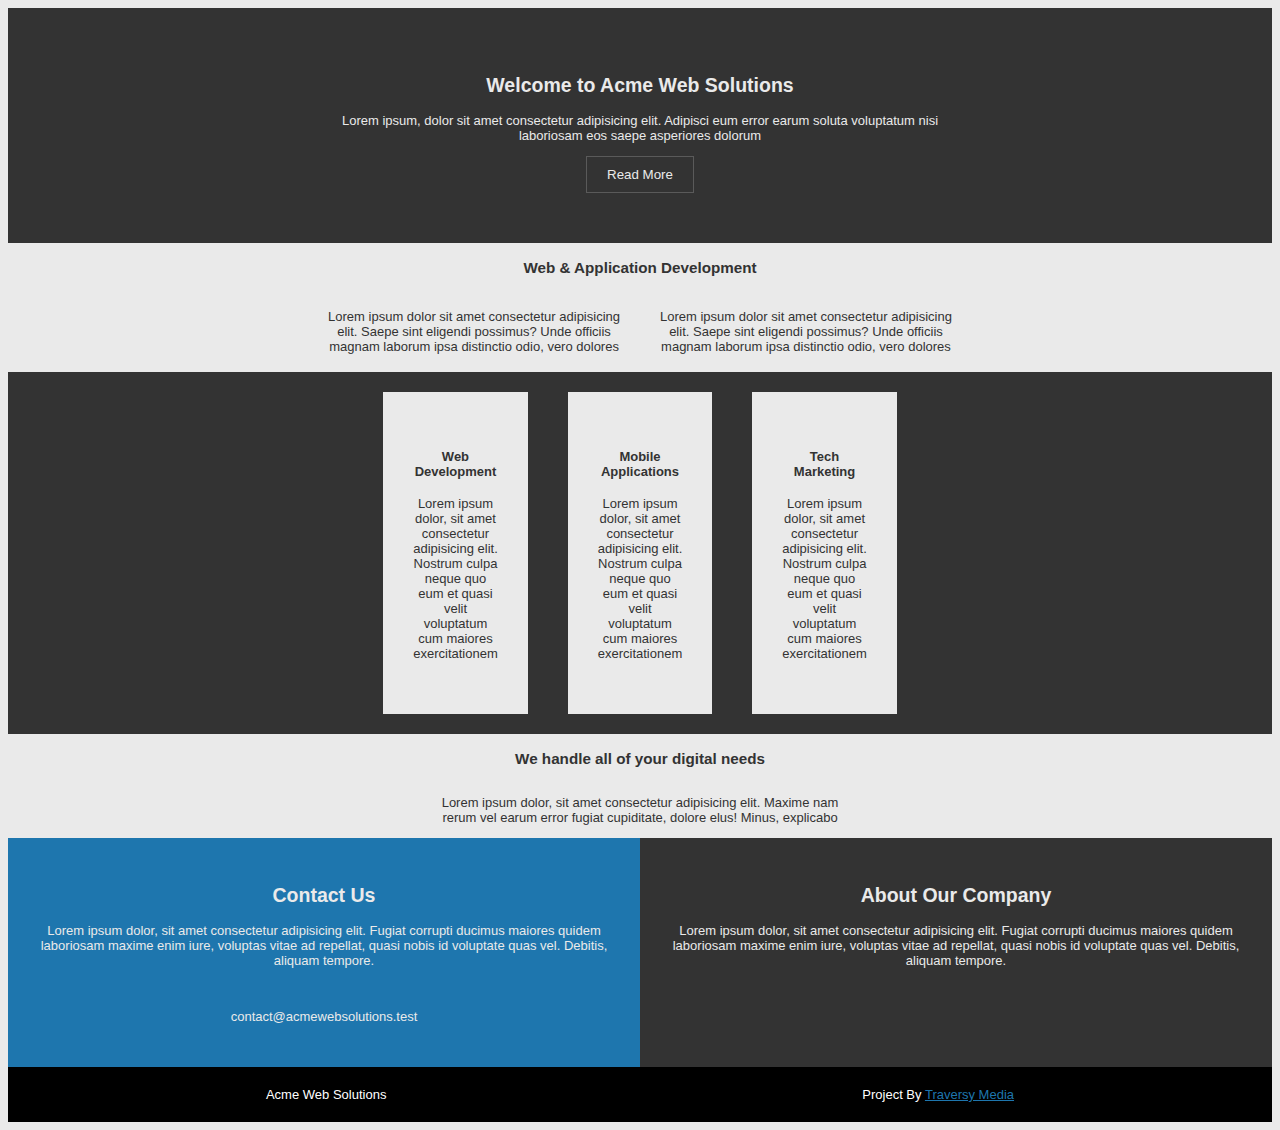
<file: HTMLCSS1/Acme.html>
<!DOCTYPE html>
<html lang="en">
  <head>
    <meta charset="UTF-8" />
    <meta http-equiv="X-UA-Compatible" content="IE=edge" />
    <meta name="viewport" content="width=device-width, initial-scale=1.0" />
    <title>Acme Web Solutions</title>
    <link rel="stylesheet" href="Acme.css" />
  </head>
  <body>
    <div class="wrapper">
      <header>
        <h2>Welcome to Acme Web Solutions</h2>
        <p>
          Lorem ipsum, dolor sit amet consectetur adipisicing elit.
          Adipisci eum error earum soluta voluptatum nisi<br> laboriosam
          eos saepe asperiores dolorum
        </p>
        <button>Read More</button>
      </header>
      <div>
        <h3>Web & Application Development</h3>
        <div class="flex1">
          <p>
            Lorem ipsum dolor sit amet consectetur adipisicing<br>
             elit. Saepe sint eligendi possimus? Unde officiis<br>
             magnam laborum ipsa distinctio odio, vero dolores
          </p>
          <p>
            Lorem ipsum dolor sit amet consectetur adipisicing<br>
             elit. Saepe sint eligendi possimus? Unde officiis<br>
             magnam laborum ipsa distinctio odio, vero dolores
          </p>
        </div>
      </div>
      <div class ="flex2">
        <div class="flex2child">
          <h4>Web Development</h4>
          <p>
            Lorem ipsum dolor, sit amet
            consectetur adipisicing elit. Nostrum
            culpa neque quo eum et quasi velit 
            voluptatum cum maiores
            exercitationem
          </p>
        </div>
        <div class="flex2child">
          <h4>Mobile Applications</h4>
          <p>
            Lorem ipsum dolor, sit amet
            consectetur adipisicing elit. Nostrum
            culpa neque quo eum et quasi velit 
            voluptatum cum maiores
            exercitationem
          </p>
        </div>
        <div class="flex2child">
          <h4>Tech Marketing</h4>
          <p>
            Lorem ipsum dolor, sit amet
            consectetur adipisicing elit. Nostrum
            culpa neque quo eum et quasi velit 
            voluptatum cum maiores
            exercitationem
          </p>
        </div>
        </div>
      </div>
      <div class="flex3">
        <h3>We handle all of your digital needs</h3>
        <p>
          Lorem ipsum dolor, sit amet consectetur adipisicing elit. 
          Maxime nam rerum vel earum error fugiat cupiditate, dolore elus!
          Minus, explicabo
        </p>
      </div>
      <div class="flex4">
        <div class="flex4first_child">
          <h2>Contact Us</h2>
          <p>
            Lorem ipsum dolor, sit amet consectetur adipisicing elit. Fugiat
            corrupti ducimus maiores quidem laboriosam maxime enim iure,
            voluptas vitae ad repellat, quasi nobis id voluptate quas vel.
            Debitis, aliquam tempore.
          </p><br>
          <p>contact@acmewebsolutions.test</p>
        </div>
        <div class="flex4second_child">
          <h2>About Our Company</h2>
          <p>
            Lorem ipsum dolor, sit amet consectetur adipisicing elit. Fugiat
            corrupti ducimus maiores quidem laboriosam maxime enim iure,
            voluptas vitae ad repellat, quasi nobis id voluptate quas vel.
            Debitis, aliquam tempore.
          </p>
        </div>
      </div>
      <footer>
        <span>Acme Web Solutions</span>
        <span>Project By <a href="##">Traversy Media</a></span>
      </footer>
    </div>
  </body>
</html>
</file>
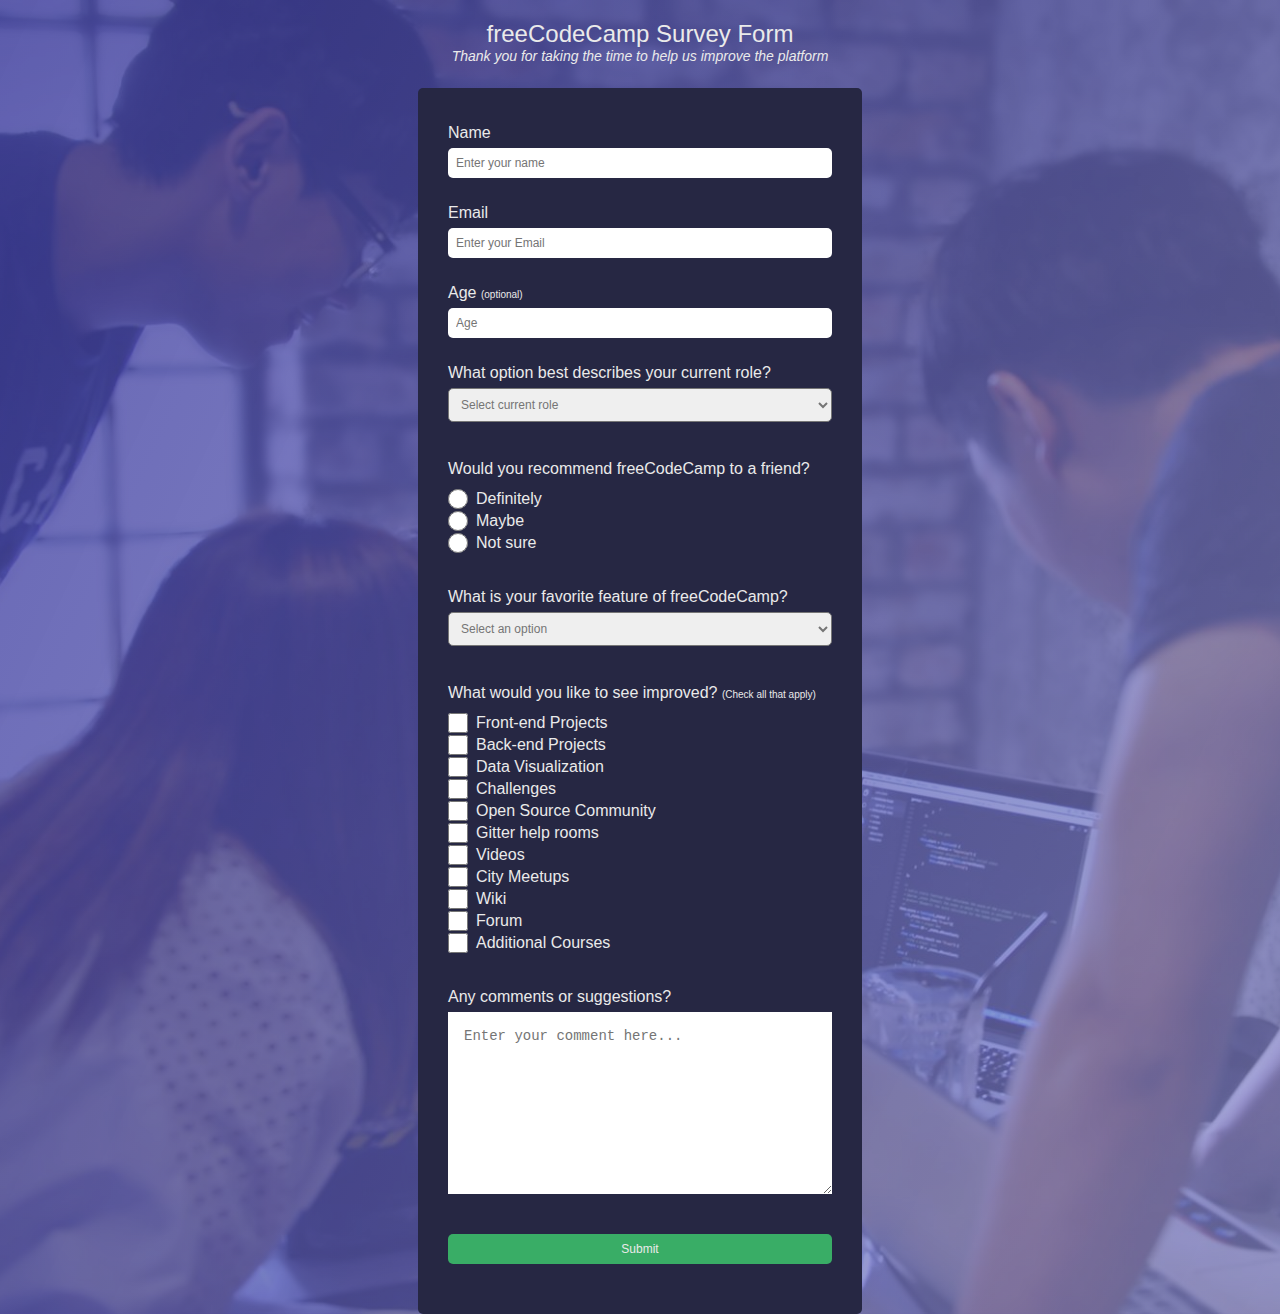
<file: HTMLCSS2/FCC.html>
<!DOCTYPE html>
<html lang="en">
  <head>
    <meta charset="UTF-8" />
    <meta http-equiv="X-UA-Compatible" content="IE=edge" />
    <meta name="viewport" content="width=device-width, initial-scale=1.0" />
    <title>freeCodeCamp Survey Form</title>
    <link rel="stylesheet" href="FCC.css" />
  </head>
  <body>
    <header class="flex-container">
      <h2 id="title">freeCodeCamp Survey Form</h2>
      <p id="description">
        Thank you for taking the time to help us improve the platform
      </p>
    </header>
    <div class="flex-container">
      <form>
        <label for="name">Name</label>
        <input type="text" placeholder="Enter your name" />
        <label for="email">Email</label>
        <input name="email" type="email" placeholder="Enter your Email" />
        <label for="number">
          Age
          <span class="parentheses">(optional)</span>
        </label>
        <input name="number" type="text" placeholder="Age" />
        <label for="dropdown"
          >What option best describes your current role?
        </label>
        <select class="dropdown">
          <option value="default" selected>Select current role</option>
          <option value="Full-Time Job">Full-Time Job</option>
          <option value="Student">Student</option>
          <option value="Unemployed">Unemployed</option>
          <option value="Other">Other</option>
        </select>
        <label for="radio">Would you recommend freeCodeCamp to a friend?</label>
        <div id="radio-container">
          <span class="radio-span">
            <input type="radio" name="radio" value="definitely" />
            <label for="radio">Definitely</label>
          </span>
          <span class="radio-span">
            <input type="radio" name="radio" value="maybe" />
            <label for="radio">Maybe</label>
          </span>
          <span class="radio-span">
            <input type="radio" name="radio" value="not-sure" />
            <label for="radio">Not sure</label>
          </span>
        </div>
        <label for="dropdown-features">
          What is your favorite feature of freeCodeCamp?</label
        >
        <select class="dropdown">
          <option value="Default" selected>Select an option</option>
          <option value="Front-End Projects">Front-End Projects</option>
          <option value="Data Visualization">Data Visualization</option>
          <option value="Challenges">Challenges</option>
        </select>
        <label for="checkbox">
          What would you like to see improved?
          <span class="parentheses">(Check all that apply)</span>
        </label>
        <div id="check-container">
          <span class="check-span">
            <input type="checkbox" name="improve1" value="Front-End Projects" />
            <label for="improve1">Front-end Projects</label>
          </span>
          <span class="check-span">
            <input type="checkbox" name="improve2" value="Back-End Projects" />
            <label for="improve2">Back-end Projects</label>
          </span>
          <span class="check-span">
            <input type="checkbox" name="improve3" value="Data Visualization" />
            <label for="improve3">Data Visualization</label>
          </span>
          <span class="check-span">
            <input type="checkbox" name="improve4" value="Challenges" />
            <label for="improve4">Challenges</label>
          </span>
          <span class="check-span">
            <input type="checkbox" name="improve5" value="Open Source" />
            <label for="improve5">Open Source Community</label>
          </span>
          <span class="check-span">
            <input type="checkbox" name="improve6" value="Gitter" />
            <label for="improve6">Gitter help rooms</label>
          </span>
          <span class="check-span">
            <input type="checkbox" name="improve7" value="Videos" />
            <label for="improve7">Videos</label>
          </span>
          <span class="check-span">
            <input type="checkbox" name="improve8" value="Meetups" />
            <label for="improve8">City Meetups</label>
          </span>
          <span class="check-span">
            <input type="checkbox" name="improve9" value="Wiki" />
            <label for="improve9">Wiki</label>
          </span>
          <span class="check-span">
            <input type="checkbox" name="improve10" value="Forum" />
            <label for="improve10">Forum</label>
          </span>
          <span class="check-span">
            <input type="checkbox" name="improve11" value="Courses" />
            <label for="improve11">Additional Courses</label>
          </span>
        </div>
        <label for="comments"> Any comments or suggestions? </label>
        <textarea
          name="comments"
          placeholder="Enter your comment here..."
        ></textarea>
        <input type="submit" value="Submit" id="submit" />
      </form>
    </div>
  </body>
</html>
</file>
<file: HTMLCSS1/Acme.css>
body {
  height: 100%;
  font-family: Helvetica, sans-serif;
  background-color: #eaeaea;
  font-size: 13px;
  color: #333333;
}
.wrapper {
  text-align: center;
}
header {
  background-color: #333333;
  color: #eaeaea;
  padding: 50px;
}
button {
  background-color: #333333;
  color: #eaeaea;
  border: 1px solid #5a5a5a;
  padding: 10px 20px;
}
footer {
  color: #ffffff;
  background-color: #000000;
  display: flex;
  justify-content: space-around;
  padding: 20px;
}
a {
  color: #1e76ae;
}
.flex1 {
  display: flex;
  justify-content: center;
  align-items: center;
}

.flex1 > p {
  padding: 5px 20px;
}

.flex2 {
  display: flex;
  background-color: #333333;
  justify-content: center;
  padding: 0px 400px;
}
.flex2child {
  background-color: #eaeaea;
  margin: 20px;
  padding: 40px 30px;
}
.flex3 {
  display: flex;
  flex-direction: column;
  align-items: center;
  padding: 0px 430px;
  text-align: center;
}
.flex4 {
  display: flex;
  text-align: center;
}

.flex4first_child {
  background-color: #1e76ae;
  padding: 30px;
  color: #eaeaea;
}

.flex4second_child {
  background-color: #333333;
  padding: 30px;
  color: #eaeaea;
}
</file>
<file: HTMLCSS2/FCC.css>
body {
  padding: 0;
  margin: 0;
  font-family: "Trebuchet MS", sans-serif;
  background-image: linear-gradient(
      115deg,
      rgba(58, 58, 158, 0.8),
      rgba(136, 136, 206, 0.7)
    ),
    url(FCC.jpeg);
  background-position-x: center;
  background-position-y: center;
  background-size: cover;
  font-size: 16px;
  color: #eaeaea;
}
.flex-container {
  display: flex;
  flex-direction: column;
  justify-content: center;
  align-items: center;
}

header {
  text-align: center;
}
#title {
  margin-bottom: 0;
  padding: 0px;
  font-weight: normal;
}
#description {
  margin: 0;
  font-style: italic;
  padding-bottom: 24px;
  font-size: 14px;
  font-weight: lighter;
}
form {
  padding: 30px 30px;
  width: 30%;
  display: flex;
  flex-direction: column;
  background: #262743;
  color: #eaeaea;
  border-radius: 5px;
}
label {
  padding: 6px 0;
}
input {
  margin-bottom: 20px;
  padding: 8px;
  border: none;
  border-radius: 5px;
  font-size: 12px;
}
.parentheses {
  font-size: 10px;
}

.dropdown {
  padding: 8px;
  font-size: 12px;
  border-radius: 5px;
  margin-bottom: 32px;
  color: #757575;
}

#radio-container {
  margin-bottom: 32px;
}
.radio-span {
  display: flex;
  align-items: center;
  margin: 0;
  margin-bottom: -8px;
}
input[type="radio"] {
  margin: 0;
  margin-right: 8px;
  width: 20px;
  height: 20px;
}

#check-container {
  margin: 0;
  margin-bottom: 32px;
}
.check-span {
  display: flex;
  align-items: center;
  margin: 0;
  margin-bottom: -8px;
}
input[type="checkbox"] {
  width: 20px;
  height: 20px;
  margin: 0;
  margin-right: 8px;
  padding: 0;
}

textarea {
  margin-bottom: 40px;
  height: 150px;
  font-size: 14px;
  padding: 16px;
  border: none;
}

#submit {
  background-color: #39ad66;
  color: #eaeaea;
}
</file>
